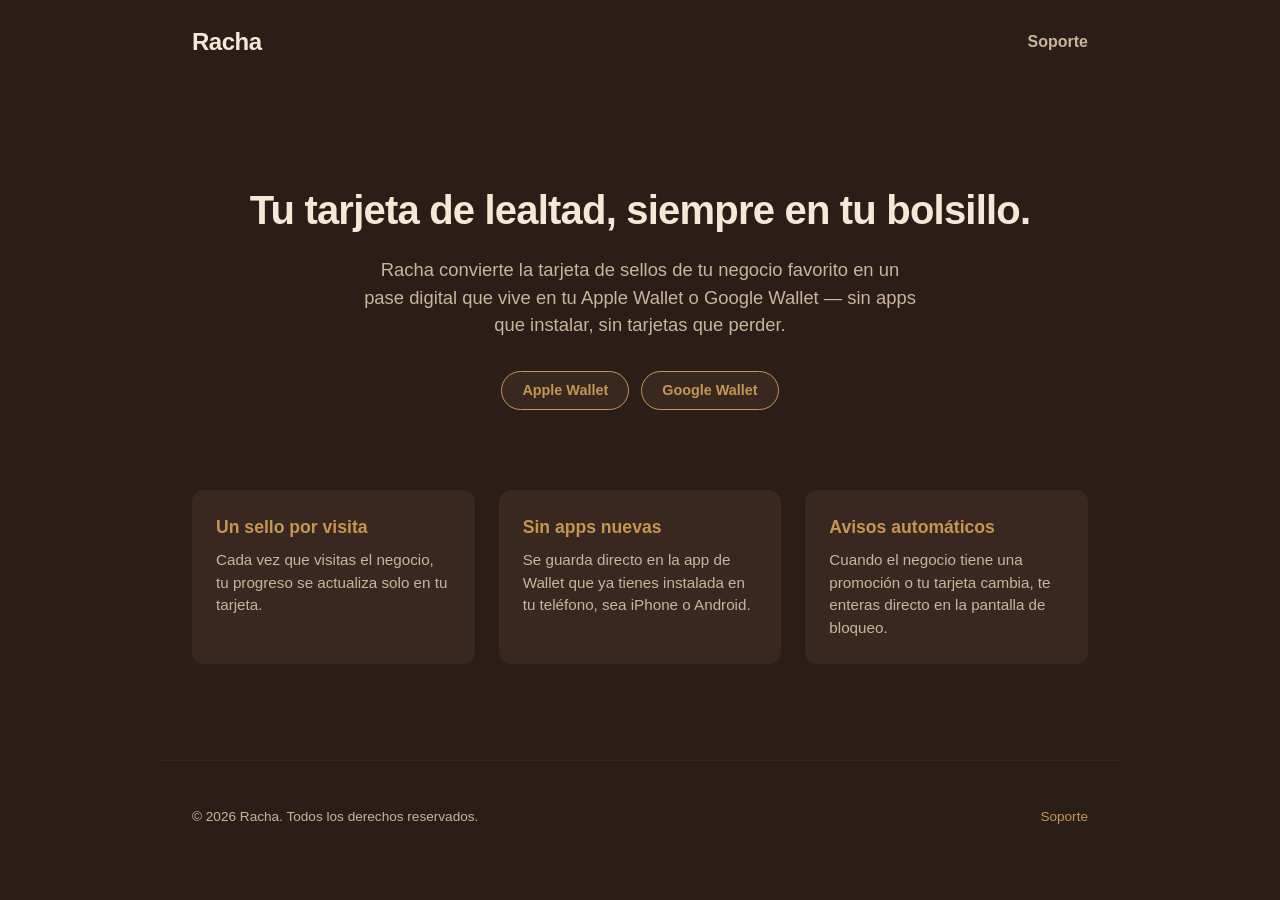
<file: index.html>
<!doctype html>
<html lang="es">
  <head>
    <meta charset="UTF-8" />
    <meta name="viewport" content="width=device-width, initial-scale=1.0" />
    <title>Racha — Tu tarjeta de lealtad digital</title>
    <meta
      name="description"
      content="Racha es el programa de lealtad digital de tus negocios favoritos. Guarda tu tarjeta de sellos en Apple Wallet o Google Wallet y acumula progreso en cada visita."
    />
    <link rel="stylesheet" href="/styles.css" />
  </head>
  <body>
    <header class="site-header">
      <a class="wordmark" href="/">Racha</a>
      <nav>
        <a href="/soporte/">Soporte</a>
      </nav>
    </header>

    <main>
      <section class="hero">
        <h1>Tu tarjeta de lealtad, siempre en tu bolsillo.</h1>
        <p class="lead">
          Racha convierte la tarjeta de sellos de tu negocio favorito en un pase digital que vive
          en tu Apple Wallet o Google Wallet — sin apps que instalar, sin tarjetas que perder.
        </p>
        <div class="badges">
          <span class="badge">Apple Wallet</span>
          <span class="badge">Google Wallet</span>
        </div>
      </section>

      <section class="features">
        <div class="feature">
          <h2>Un sello por visita</h2>
          <p>Cada vez que visitas el negocio, tu progreso se actualiza solo en tu tarjeta.</p>
        </div>
        <div class="feature">
          <h2>Sin apps nuevas</h2>
          <p>
            Se guarda directo en la app de Wallet que ya tienes instalada en tu teléfono, sea
            iPhone o Android.
          </p>
        </div>
        <div class="feature">
          <h2>Avisos automáticos</h2>
          <p>
            Cuando el negocio tiene una promoción o tu tarjeta cambia, te enteras directo en la
            pantalla de bloqueo.
          </p>
        </div>
      </section>
    </main>

    <footer class="site-footer">
      <p>&copy; <span id="year"></span> Racha. Todos los derechos reservados.</p>
      <a href="/soporte/">Soporte</a>
    </footer>

    <script>
      document.getElementById("year").textContent = new Date().getFullYear();
    </script>
  </body>
</html>
</file>
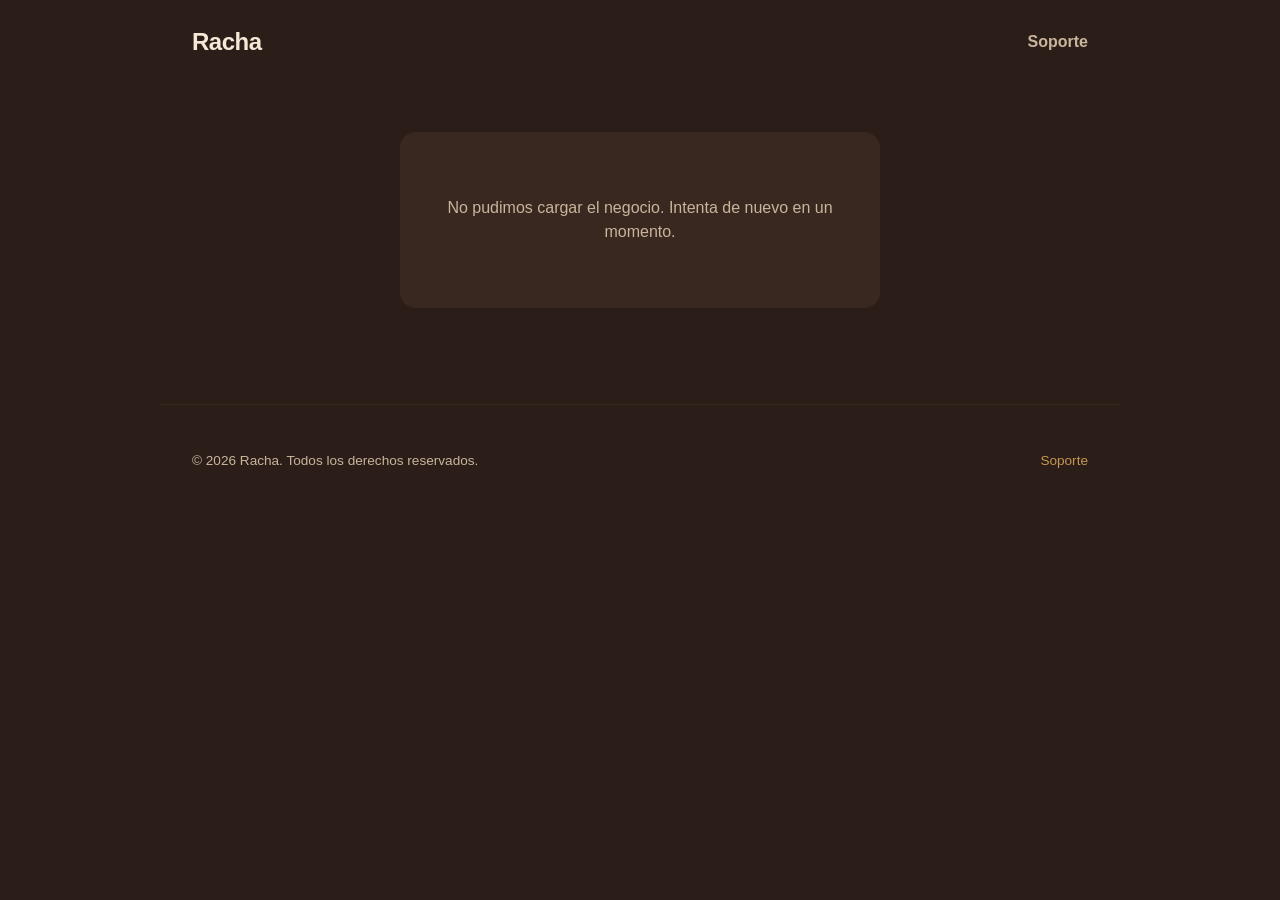
<file: negocio/index.html>
<!doctype html>
<html lang="es">
  <head>
    <meta charset="UTF-8" />
    <meta name="viewport" content="width=device-width, initial-scale=1.0" />
    <title>Racha — Programa de lealtad</title>
    <meta name="description" content="Únete al programa de lealtad de este negocio con Racha." />
    <link rel="stylesheet" href="/styles.css" />
    <style>
      .business-card {
        max-width: 480px;
        margin: 1rem auto 4rem;
        background: var(--bg-elevated);
        border-radius: 16px;
        overflow: hidden;
        text-align: center;
      }
      .business-banner {
        height: 140px;
        background: var(--brand, var(--accent));
        background-size: cover;
        background-position: center;
      }
      .business-body {
        padding: 0 1.75rem 2rem;
      }
      .business-logo {
        width: 96px;
        height: 96px;
        margin: -48px auto 1rem;
        border-radius: 20px;
        background: #fff;
        object-fit: contain;
        padding: 10px;
        display: block;
        box-shadow: 0 4px 16px rgba(0, 0, 0, 0.3);
      }
      .business-body h1 {
        margin: 0 0 0.5rem;
        font-size: 1.75rem;
        letter-spacing: -0.02em;
      }
      .business-body p {
        margin: 0 0 1rem;
        color: var(--fg-muted);
      }
      .business-meta {
        font-size: 0.9rem;
      }
      .cta {
        display: block;
        margin: 1.5rem 0 0.75rem;
        padding: 0.9rem 1.25rem;
        border-radius: 999px;
        background: var(--brand, var(--accent));
        color: #fff;
        font-weight: 700;
      }
      .cta:hover {
        text-decoration: none;
        opacity: 0.9;
      }
      .cta-note {
        font-size: 0.85rem;
        margin: 0;
      }
      .business-status {
        padding: 3rem 1.75rem;
        color: var(--fg-muted);
      }
    </style>
  </head>
  <body>
    <header class="site-header">
      <a class="wordmark" href="/">Racha</a>
      <nav>
        <a href="/soporte/">Soporte</a>
      </nav>
    </header>

    <main>
      <article class="business-card" id="card">
        <p class="business-status" id="status">Cargando…</p>
      </article>
    </main>

    <footer class="site-footer">
      <p>&copy; <span id="year"></span> Racha. Todos los derechos reservados.</p>
      <a href="/soporte/">Soporte</a>
    </footer>

    <script>
      const API = "https://api.racha.com.gt";
      const card = document.getElementById("card");
      const status = document.getElementById("status");
      document.getElementById("year").textContent = new Date().getFullYear();

      // /n/<linkCode>: la ruta la reescribe Vercel a esta página.
      const linkCode = decodeURIComponent(location.pathname.split("/").filter(Boolean)[1] ?? "");

      function absoluteUrl(url) {
        if (!url) return null;
        return /^https?:\/\//.test(url) ? url : API + (url.startsWith("/") ? "" : "/") + url;
      }

      function el(tag, className, text) {
        const node = document.createElement(tag);
        if (className) node.className = className;
        if (text) node.textContent = text;
        return node;
      }

      // Solo colores hex, por si el valor viniera con algo más.
      function safeColor(value) {
        return /^#[0-9a-f]{3,8}$/i.test(value ?? "") ? value : null;
      }

      function render(business, stores) {
        const brand = safeColor(business.brandColor);
        if (brand) card.style.setProperty("--brand", brand);
        document.title = `${business.name} — Racha`;

        card.replaceChildren();

        const banner = el("div", "business-banner");
        const bannerUrl = absoluteUrl(business.bannerUrl);
        if (bannerUrl) banner.style.backgroundImage = `url("${bannerUrl}")`;
        card.append(banner);

        const body = el("div", "business-body");
        const logoUrl = absoluteUrl(business.logoUrl);
        if (logoUrl) {
          const logo = el("img", "business-logo");
          logo.src = logoUrl;
          logo.alt = business.name;
          body.append(logo);
        } else {
          const spacer = el("div");
          spacer.style.height = "1.5rem";
          body.append(spacer);
        }

        body.append(el("h1", null, business.name));
        if (business.description) body.append(el("p", null, business.description));

        const branch = business.branches?.[0];
        const meta = [branch?.address, business.phone].filter(Boolean).join(" · ");
        if (meta) body.append(el("p", "business-meta", meta));

        const isAndroid = /android/i.test(navigator.userAgent);
        const storeUrl = isAndroid ? stores?.playStoreUrl : stores?.appStoreUrl;
        if (storeUrl) {
          const cta = el("a", "cta", "Descarga Racha para unirte");
          cta.href = storeUrl;
          body.append(cta);
          body.append(
            el(
              "p",
              "cta-note",
              "Si ya la tienes instalada, escanea de nuevo el código y se abrirá directo en la app."
            )
          );
        }

        card.append(body);
      }

      function showError(message) {
        status.textContent = message;
        card.replaceChildren(status);
      }

      async function load() {
        if (!linkCode) return showError("Este link no corresponde a ningún negocio.");
        try {
          const [businessRes, storesRes] = await Promise.all([
            fetch(`${API}/businesses/public/${encodeURIComponent(linkCode)}`),
            fetch(`${API}/redirects/config`).catch(() => null),
          ]);
          if (businessRes.status === 404) {
            return showError("No encontramos este negocio. Revisa que el link sea correcto.");
          }
          if (!businessRes.ok) throw new Error(businessRes.status);
          const stores = storesRes?.ok ? await storesRes.json() : null;
          render(await businessRes.json(), stores);
        } catch {
          showError("No pudimos cargar el negocio. Intenta de nuevo en un momento.");
        }
      }

      load();
    </script>
  </body>
</html>
</file>
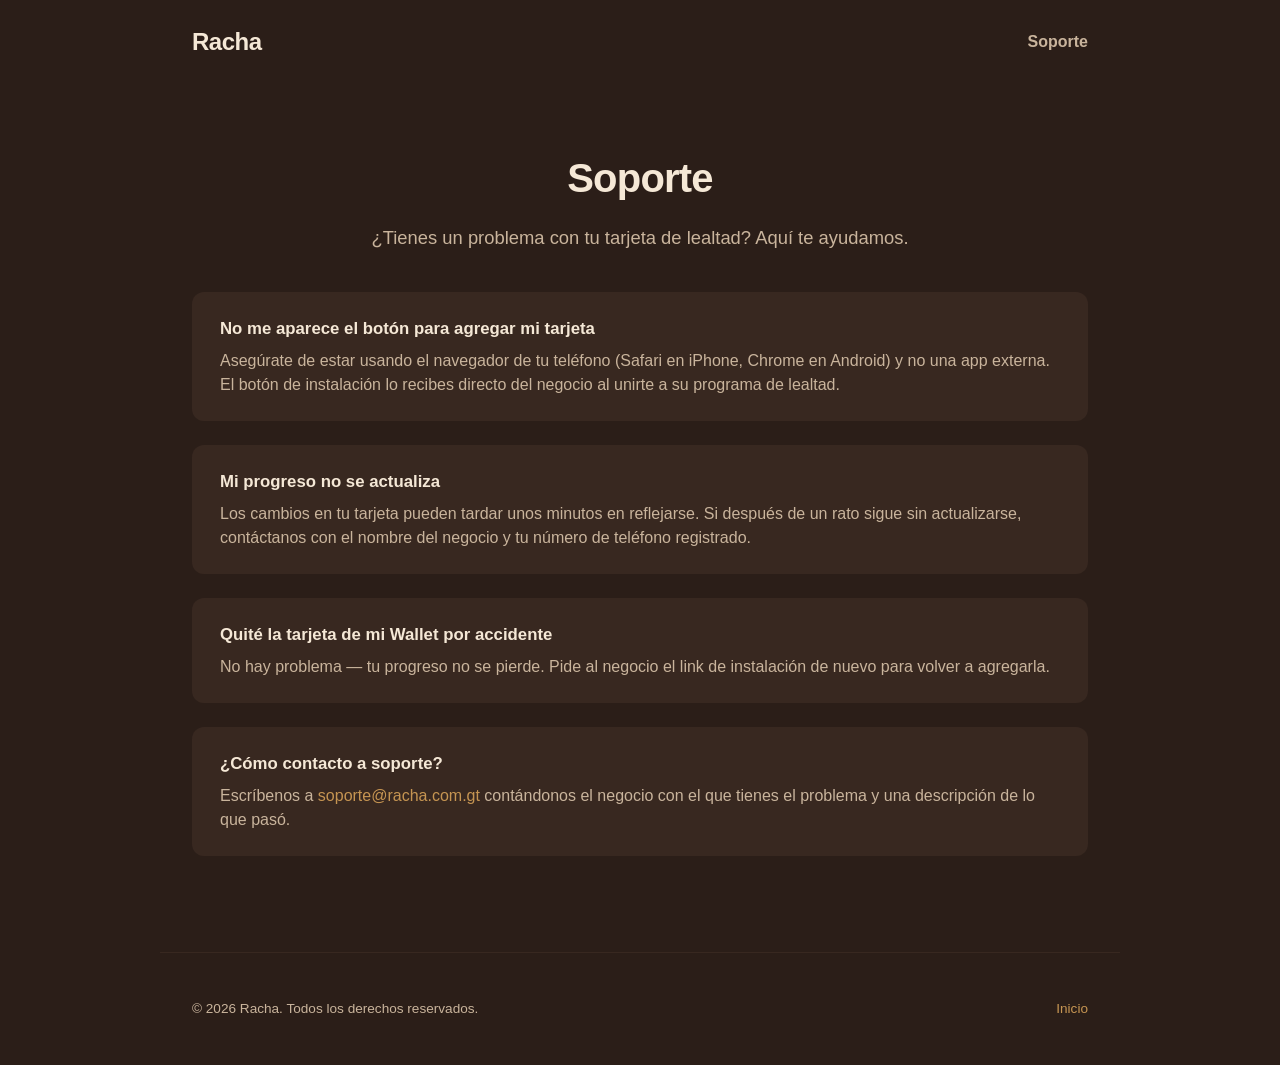
<file: soporte/index.html>
<!doctype html>
<html lang="es">
  <head>
    <meta charset="UTF-8" />
    <meta name="viewport" content="width=device-width, initial-scale=1.0" />
    <title>Soporte — Racha</title>
    <meta
      name="description"
      content="Ayuda y soporte para tu tarjeta de lealtad Racha en Apple Wallet y Google Wallet."
    />
    <link rel="stylesheet" href="/styles.css" />
  </head>
  <body>
    <header class="site-header">
      <a class="wordmark" href="/">Racha</a>
      <nav>
        <a href="/soporte/">Soporte</a>
      </nav>
    </header>

    <main>
      <section class="hero hero-small">
        <h1>Soporte</h1>
        <p class="lead">¿Tienes un problema con tu tarjeta de lealtad? Aquí te ayudamos.</p>
      </section>

      <section class="faq">
        <div class="faq-item">
          <h2>No me aparece el botón para agregar mi tarjeta</h2>
          <p>
            Asegúrate de estar usando el navegador de tu teléfono (Safari en iPhone, Chrome en
            Android) y no una app externa. El botón de instalación lo recibes directo del negocio
            al unirte a su programa de lealtad.
          </p>
        </div>
        <div class="faq-item">
          <h2>Mi progreso no se actualiza</h2>
          <p>
            Los cambios en tu tarjeta pueden tardar unos minutos en reflejarse. Si después de un
            rato sigue sin actualizarse, contáctanos con el nombre del negocio y tu número de
            teléfono registrado.
          </p>
        </div>
        <div class="faq-item">
          <h2>Quité la tarjeta de mi Wallet por accidente</h2>
          <p>
            No hay problema — tu progreso no se pierde. Pide al negocio el link de instalación de
            nuevo para volver a agregarla.
          </p>
        </div>
        <div class="faq-item">
          <h2>¿Cómo contacto a soporte?</h2>
          <p>
            Escríbenos a
            <a href="mailto:soporte@racha.com.gt">soporte@racha.com.gt</a> contándonos el negocio
            con el que tienes el problema y una descripción de lo que pasó.
          </p>
        </div>
      </section>
    </main>

    <footer class="site-footer">
      <p>&copy; <span id="year"></span> Racha. Todos los derechos reservados.</p>
      <a href="/">Inicio</a>
    </footer>

    <script>
      document.getElementById("year").textContent = new Date().getFullYear();
    </script>
  </body>
</html>
</file>
<file: styles.css>
:root {
  --bg: #2b1e18;
  --bg-elevated: #382820;
  --fg: #f5e8d6;
  --fg-muted: #c9b49c;
  --accent: #c69552;
}

* {
  box-sizing: border-box;
}

body {
  margin: 0;
  background: var(--bg);
  color: var(--fg);
  font-family:
    -apple-system, BlinkMacSystemFont, "Segoe UI", Roboto, Helvetica, Arial, sans-serif;
  line-height: 1.5;
}

a {
  color: var(--accent);
  text-decoration: none;
}

a:hover {
  text-decoration: underline;
}

.site-header {
  display: flex;
  align-items: center;
  justify-content: space-between;
  padding: 1.5rem 2rem;
  max-width: 960px;
  margin: 0 auto;
}

.wordmark {
  font-size: 1.5rem;
  font-weight: 700;
  color: var(--fg);
  letter-spacing: -0.02em;
}

.site-header nav a {
  color: var(--fg-muted);
  font-weight: 600;
}

main {
  max-width: 960px;
  margin: 0 auto;
  padding: 2rem;
}

.hero {
  padding: 4rem 0 3rem;
  text-align: center;
}

.hero-small {
  padding: 2rem 0 2.5rem;
}

.hero h1 {
  font-size: 2.5rem;
  margin: 0 0 1rem;
  letter-spacing: -0.02em;
}

.hero .lead {
  font-size: 1.15rem;
  color: var(--fg-muted);
  max-width: 560px;
  margin: 0 auto;
}

.badges {
  display: flex;
  gap: 0.75rem;
  justify-content: center;
  margin-top: 2rem;
}

.badge {
  background: var(--bg-elevated);
  border: 1px solid var(--accent);
  color: var(--accent);
  padding: 0.5rem 1.25rem;
  border-radius: 999px;
  font-weight: 600;
  font-size: 0.9rem;
}

.features {
  display: grid;
  grid-template-columns: repeat(3, 1fr);
  gap: 1.5rem;
  margin: 2rem 0 4rem;
}

.feature {
  background: var(--bg-elevated);
  border-radius: 12px;
  padding: 1.5rem;
}

.feature h2 {
  font-size: 1.1rem;
  margin: 0 0 0.5rem;
  color: var(--accent);
}

.feature p {
  margin: 0;
  color: var(--fg-muted);
  font-size: 0.95rem;
}

.faq {
  display: flex;
  flex-direction: column;
  gap: 1.5rem;
  margin-bottom: 4rem;
}

.faq-item {
  background: var(--bg-elevated);
  border-radius: 12px;
  padding: 1.5rem 1.75rem;
}

.faq-item h2 {
  font-size: 1.05rem;
  margin: 0 0 0.5rem;
  color: var(--fg);
}

.faq-item p {
  margin: 0;
  color: var(--fg-muted);
}

.site-footer {
  max-width: 960px;
  margin: 0 auto;
  padding: 2rem;
  display: flex;
  justify-content: space-between;
  align-items: center;
  color: var(--fg-muted);
  font-size: 0.85rem;
  border-top: 1px solid var(--bg-elevated);
}

@media (max-width: 640px) {
  .features {
    grid-template-columns: 1fr;
  }

  .hero h1 {
    font-size: 1.9rem;
  }
}
</file>
